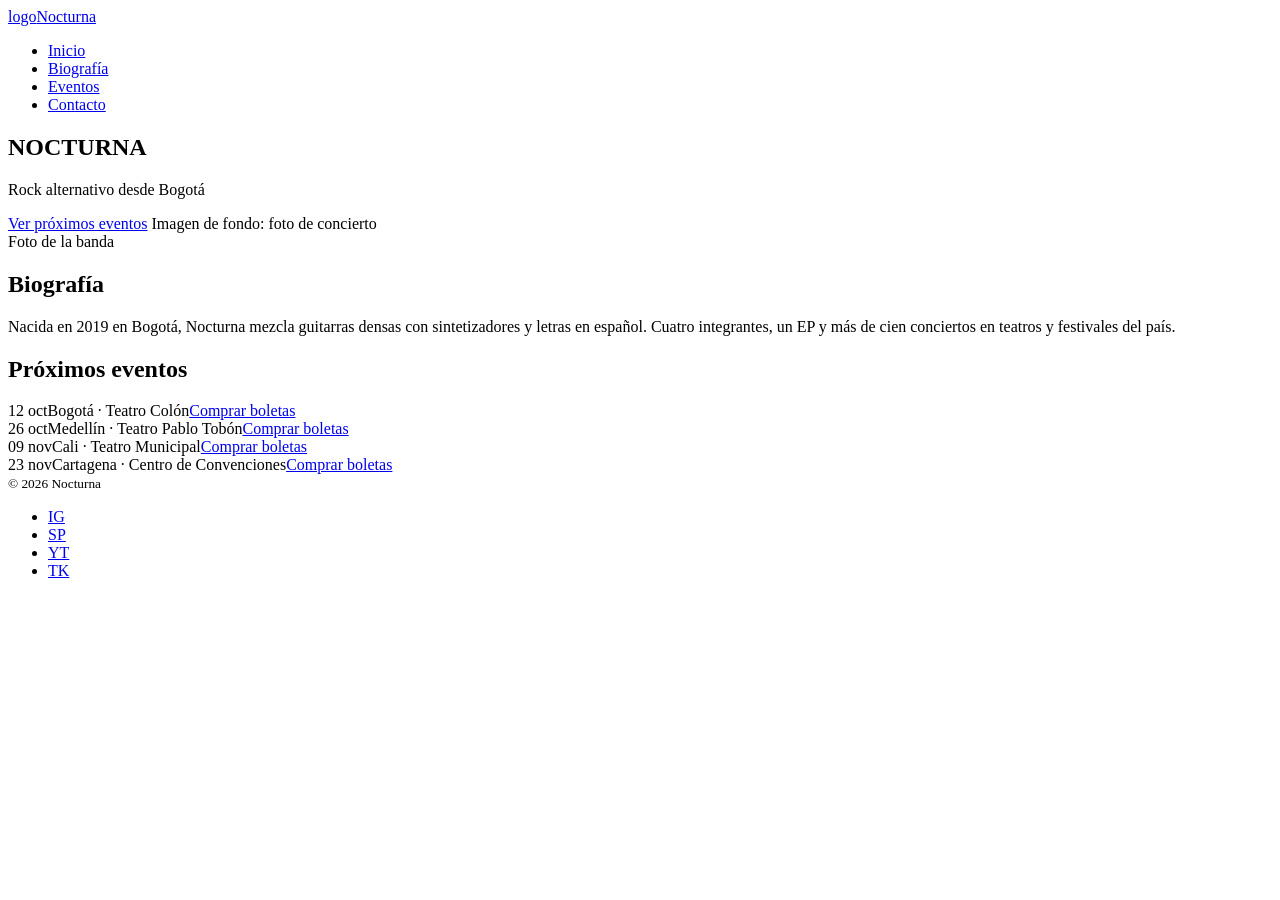
<file: index.html>
<!DOCTYPE html>
<html lang="es">
<head>
<meta charset="UTF-8">
<meta name="viewport" content="width=device-width, initial-scale=1">
<title>Nocturna · Página de la banda</title>

</head>
<body>

<header>
  <nav class="wrap" aria-label="Principal">
    <a href="#inicio" class="logo"><span class="ph" aria-hidden="true">logo</span><span>Nocturna</span></a>
    <ul>
      <li><a href="#inicio">Inicio</a></li>
      <li><a href="#biografia">Biografía</a></li>
      <li><a href="#eventos">Eventos</a></li>
      <li><a href="#contacto">Contacto</a></li>
    </ul>
  </nav>
</header>

<main>
  <section class="hero" id="inicio" aria-label="Banner principal">
    <span class="luz l1" aria-hidden="true"></span>
    <span class="luz l2" aria-hidden="true"></span>
    <span class="luz l3" aria-hidden="true"></span>
    <h1>NOCTURNA</h1>
    <p>Rock alternativo desde Bogotá</p>
    <a href="#eventos" class="btn solid">Ver próximos eventos</a>
    <span class="nota">Imagen de fondo: foto de concierto</span>
  </section>

  <section class="bio" id="biografia">
    <div class="wrap">
      <div class="ph" role="img" aria-label="Espacio para la foto de la banda">Foto de la banda</div>
      <div>
        <h2>Biografía</h2>
        <p>Nacida en 2019 en Bogotá, Nocturna mezcla guitarras densas con sintetizadores y letras en español. Cuatro integrantes, un EP y más de cien conciertos en teatros y festivales del país.</p>
      </div>
    </div>
  </section>

  <section class="eventos" id="eventos">
    <div class="wrap">
      <h2>Próximos eventos</h2>
      <div class="fila"><span class="fecha">12 oct</span><span class="lugar">Bogotá · Teatro Colón</span><a href="#" class="btn">Comprar boletas</a></div>
      <div class="fila"><span class="fecha">26 oct</span><span class="lugar">Medellín · Teatro Pablo Tobón</span><a href="#" class="btn">Comprar boletas</a></div>
      <div class="fila"><span class="fecha">09 nov</span><span class="lugar">Cali · Teatro Municipal</span><a href="#" class="btn">Comprar boletas</a></div>
      <div class="fila"><span class="fecha">23 nov</span><span class="lugar">Cartagena · Centro de Convenciones</span><a href="#" class="btn">Comprar boletas</a></div>
    </div>
  </section>
</main>

<footer id="contacto">
  <div class="wrap">
    <small>© 2026 Nocturna</small>
    <ul class="redes">
      <li><a href="#" aria-label="Instagram">IG</a></li>
      <li><a href="#" aria-label="Spotify">SP</a></li>
      <li><a href="#" aria-label="YouTube">YT</a></li>
      <li><a href="#" aria-label="TikTok">TK</a></li>
    </ul>
  </div>
</footer>

</body>
</html>
</file>
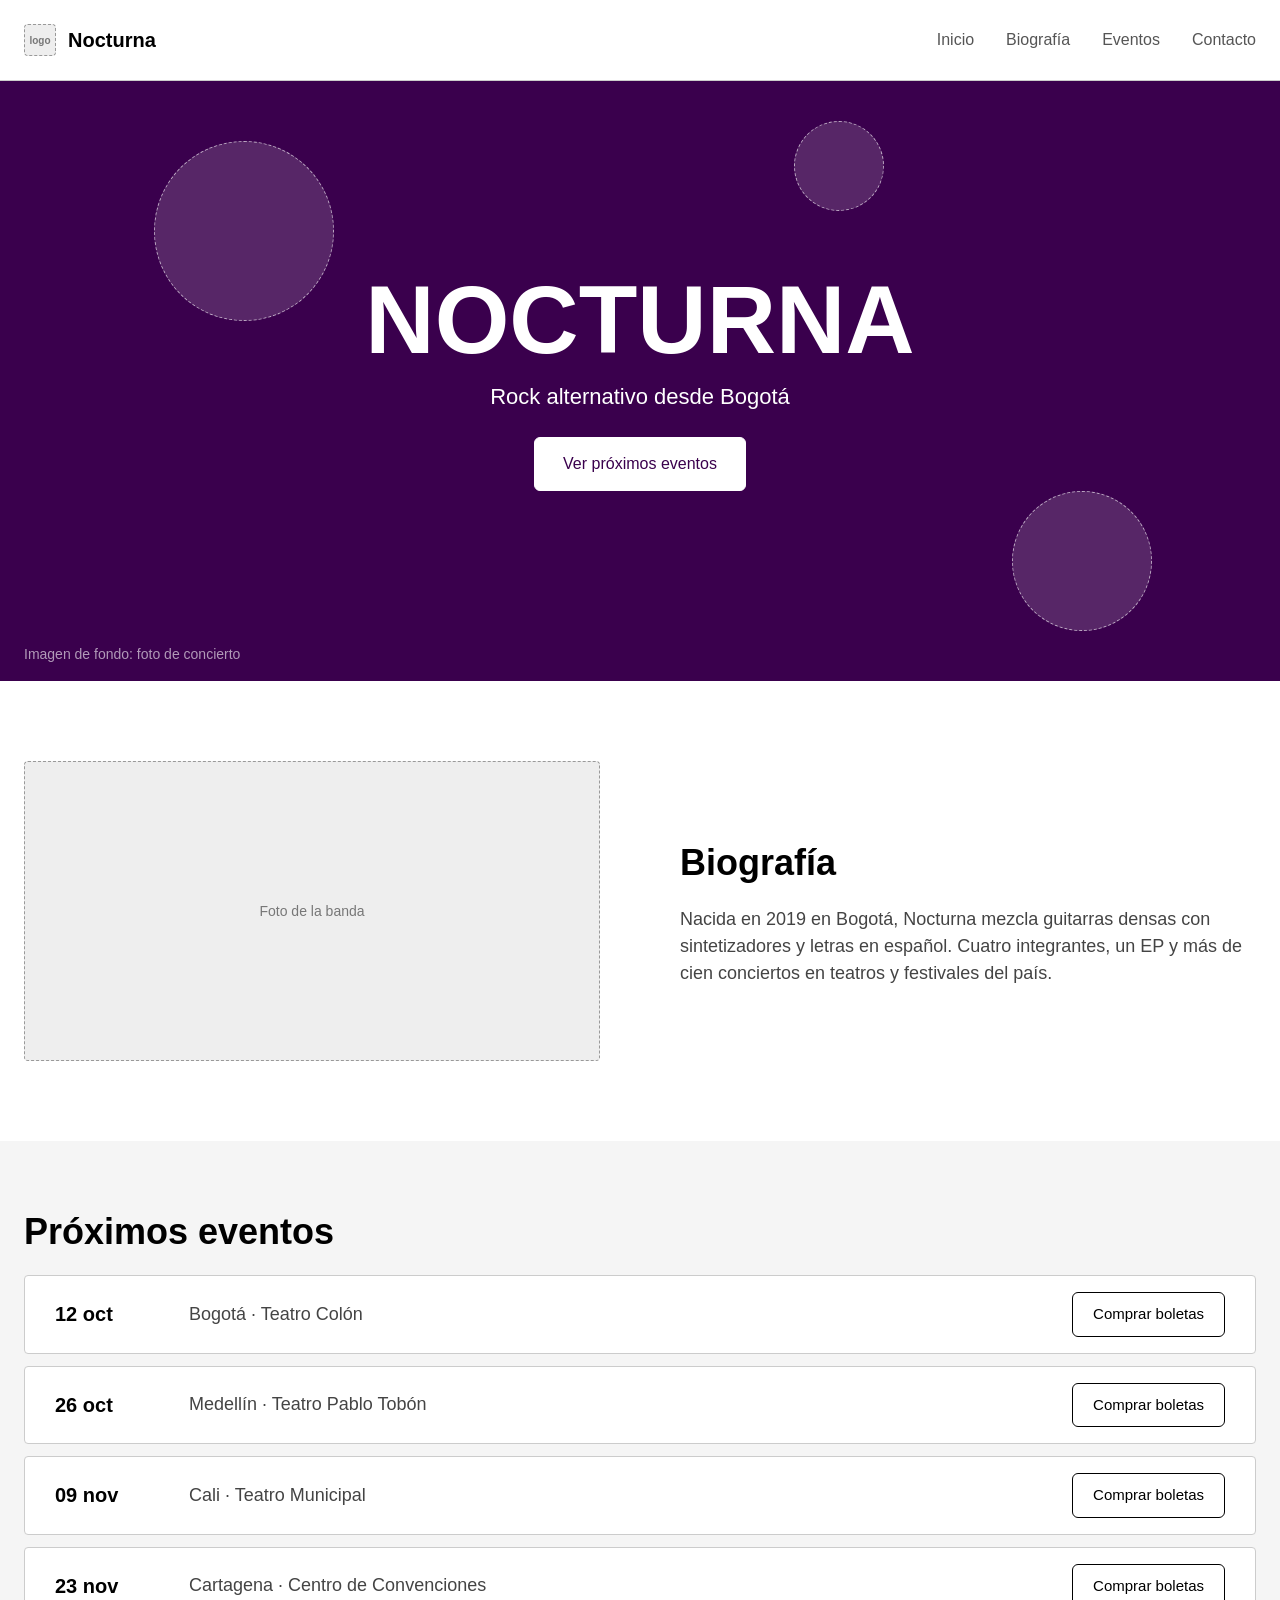
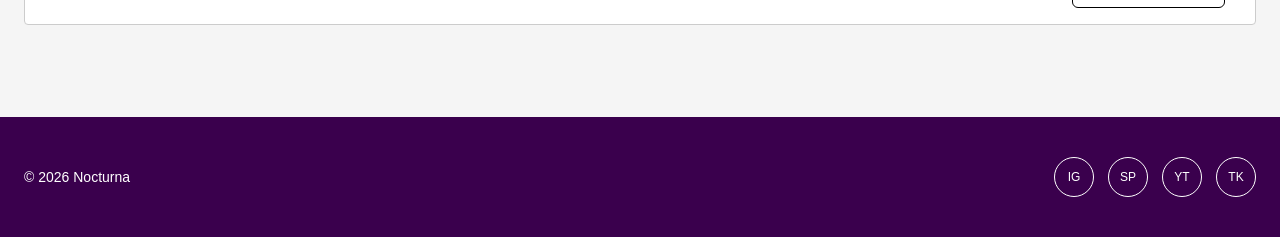
<file: public/index.html>
<!DOCTYPE html>
<html lang="es">
<head>
<meta charset="UTF-8">
<meta name="viewport" content="width=device-width, initial-scale=1">
<title>Nocturna · Página de la banda</title>
<link rel="stylesheet" href="styles.css">
</head>
<body>

<header>
  <nav class="wrap" aria-label="Principal">
    <a href="#inicio" class="logo"><span class="ph" aria-hidden="true">logo</span><span>Nocturna</span></a>
    <ul>
      <li><a href="#inicio">Inicio</a></li>
      <li><a href="#biografia">Biografía</a></li>
      <li><a href="#eventos">Eventos</a></li>
      <li><a href="#contacto">Contacto</a></li>
    </ul>
  </nav>
</header>

<main>
  <section class="hero" id="inicio" aria-label="Banner principal">
    <span class="luz l1" aria-hidden="true"></span>
    <span class="luz l2" aria-hidden="true"></span>
    <span class="luz l3" aria-hidden="true"></span>
    <h1>NOCTURNA</h1>
    <p>Rock alternativo desde Bogotá</p>
    <a href="#eventos" class="btn solid">Ver próximos eventos</a>
    <span class="nota">Imagen de fondo: foto de concierto</span>
  </section>

  <section class="bio" id="biografia">
    <div class="wrap">
      <div class="ph" role="img" aria-label="Espacio para la foto de la banda">Foto de la banda</div>
      <div>
        <h2>Biografía</h2>
        <p>Nacida en 2019 en Bogotá, Nocturna mezcla guitarras densas con sintetizadores y letras en español. Cuatro integrantes, un EP y más de cien conciertos en teatros y festivales del país.</p>
      </div>
    </div>
  </section>

  <section class="eventos" id="eventos">
    <div class="wrap">
      <h2>Próximos eventos</h2>
      <div class="fila"><span class="fecha">12 oct</span><span class="lugar">Bogotá · Teatro Colón</span><a href="#" class="btn">Comprar boletas</a></div>
      <div class="fila"><span class="fecha">26 oct</span><span class="lugar">Medellín · Teatro Pablo Tobón</span><a href="#" class="btn">Comprar boletas</a></div>
      <div class="fila"><span class="fecha">09 nov</span><span class="lugar">Cali · Teatro Municipal</span><a href="#" class="btn">Comprar boletas</a></div>
      <div class="fila"><span class="fecha">23 nov</span><span class="lugar">Cartagena · Centro de Convenciones</span><a href="#" class="btn">Comprar boletas</a></div>
    </div>
  </section>
</main>

<footer id="contacto">
  <div class="wrap">
    <small>© 2026 Nocturna</small>
    <ul class="redes">
      <li><a href="#" aria-label="Instagram">IG</a></li>
      <li><a href="#" aria-label="Spotify">SP</a></li>
      <li><a href="#" aria-label="YouTube">YT</a></li>
      <li><a href="#" aria-label="TikTok">TK</a></li>
    </ul>
  </div>
</footer>

</body>
</html>
</file>
<file: public/styles.css>
:root {
    --black: #000000;
    --fondo: #3A004D;
    --sm: 16px;

    --blanco: #ffffff;
    --gris-claro: #f5f5f5;
    --gris-borde: #cccccc;
    --gris-texto: #444444;
    --md: 32px;
    --lg: 80px;
}

* {
    box-sizing: border-box;
}

body {
    margin: 0;
    font-family: Inter, Arial, sans-serif;
    color: var(--black);
    background: var(--blanco);
    line-height: 1.5;
}

a {
    color: inherit;
    text-decoration: none;
}

ul {
    margin: 0;
    padding: 0;
    list-style: none;
}

a:focus-visible,
button:focus-visible {
    outline: 3px solid var(--fondo);
    outline-offset: 3px;
}

.wrap {
    max-width: 1280px;
    margin: 0 auto;
    padding: 0 calc(var(--sm) + 8px);
}

.ph {
    background: #eeeeee;
    border: 1px dashed #999999;
    display: flex;
    align-items: center;
    justify-content: center;
    color: #777777;
    font-size: 14px;
}

/* 1. Navbar */
header {
    background: var(--blanco);
    border-bottom: 1px solid var(--gris-borde);
}

nav {
    display: flex;
    align-items: center;
    justify-content: space-between;
    height: 80px;
}

.logo {
    display: flex;
    align-items: center;
    gap: 12px;
    font-weight: 600;
    font-size: 20px;
}

.logo .ph {
    width: var(--md);
    height: var(--md);
    border-radius: 4px;
    font-size: 10px;
}

nav ul {
    display: flex;
    gap: var(--md);
    font-size: var(--sm);
    color: #555555;
}

nav a:hover {
    color: var(--fondo);
    text-decoration: underline;
}

/* 2. Hero / banner principal */
.hero {
    position: relative;
    height: 600px;
    background: var(--fondo);
    color: var(--blanco);
    overflow: hidden;
    display: flex;
    flex-direction: column;
    align-items: center;
    justify-content: center;
    text-align: center;
    gap: 12px;
    padding: 0 calc(var(--sm) + 8px);
}

.hero h1 {
    position: relative;
    margin: 0;
    font-size: clamp(48px, 9vw, 96px);
    font-weight: 700;
    line-height: 1;
}

.hero p {
    position: relative;
    margin: 0;
    font-size: 22px;
}

.hero .nota {
    position: absolute;
    left: calc(var(--sm) + 8px);
    bottom: var(--sm);
    font-size: 14px;
    color: rgba(255, 255, 255, 0.6);
}

/* Luces animadas del banner */
.luz {
    position: absolute;
    border-radius: 50%;
    border: 1.5px dashed rgba(255, 255, 255, 0.6);
    background: rgba(255, 255, 255, 0.15);
    animation: parpadeo 3.2s ease-in-out infinite;
}

.l1 { width: 180px; height: 180px; left: 12%;  top: 60px; }
.l2 { width: 140px; height: 140px; right: 10%; bottom: 50px; animation-delay: 1s; }
.l3 { width: 90px;  height: 90px;  left: 62%;  top: 40px;    animation-delay: 2s; }

@keyframes parpadeo {
    0%, 100% { opacity: 1;   transform: translateY(0) scale(1); }
    50%      { opacity: 0.3; transform: translateY(-14px) scale(1.08); }
}

/* Botones */
.btn {
    display: inline-block;
    padding: 14px 28px;
    border: 1px solid var(--black);
    border-radius: 6px;
    font-size: var(--sm);
    font-weight: 500;
    background: var(--blanco);
    color: var(--black);
    cursor: pointer;
}

.btn:hover {
    background: var(--fondo);
    border-color: var(--fondo);
    color: var(--blanco);
}

.btn.solid {
    position: relative;
    margin-top: 12px;
    background: var(--blanco);
    border-color: var(--blanco);
    color: var(--fondo);
}

.btn.solid:hover {
    background: var(--black);
    border-color: var(--black);
    color: var(--blanco);
}

/* 3. Biografía */
.bio {
    padding: var(--lg) 0;
}

.bio .wrap {
    display: grid;
    grid-template-columns: 1fr 1fr;
    gap: var(--lg);
    align-items: center;
}

.bio .ph {
    height: 300px;
    border-radius: 4px;
}

h2 {
    margin: 0 0 var(--sm);
    font-size: 36px;
    font-weight: 600;
}

.bio p {
    margin: 0;
    max-width: 60ch;
    font-size: 18px;
    color: var(--gris-texto);
}

/* 4. Eventos */
.eventos {
    background: var(--gris-claro);
    padding: 64px 0 var(--lg);
}

.fila {
    display: flex;
    align-items: center;
    gap: 24px;
    background: var(--blanco);
    border: 1px solid var(--gris-borde);
    border-radius: 4px;
    padding: var(--sm) 30px;
    margin-bottom: 12px;
}

.fecha {
    width: 110px;
    font-size: 20px;
    font-weight: 600;
}

.lugar {
    flex: 1;
    font-size: 18px;
    color: var(--gris-texto);
}

.fila .btn {
    padding: 10px 20px;
    font-size: 15px;
}

/* 5. Footer */
footer {
    background: var(--fondo);
    color: var(--blanco);
    padding: 40px 0;
}

footer .wrap {
    display: flex;
    align-items: center;
    justify-content: space-between;
    gap: var(--sm);
}

footer small {
    font-size: 14px;
}

.redes {
    display: flex;
    gap: 14px;
}

.redes a {
    width: 40px;
    height: 40px;
    border-radius: 50%;
    border: 1px solid var(--blanco);
    display: flex;
    align-items: center;
    justify-content: center;
    font-size: 12px;
    color: var(--blanco);
}

.redes a:hover {
    background: var(--blanco);
    color: var(--fondo);
}

/* Celular */
@media (max-width: 760px) {
    nav ul { gap: var(--sm); font-size: 14px; }
    .logo span:last-child { display: none; }
    .hero { height: 520px; }
    .hero p { font-size: 18px; }
    .bio { padding: 48px 0; }
    .bio .wrap { grid-template-columns: 1fr; gap: var(--md); }
    .fila { flex-wrap: wrap; gap: 8px var(--sm); padding: var(--sm); }
    .fecha { width: auto; }
    .lugar { flex-basis: 100%; order: 3; }
    .fila .btn { margin-left: auto; }
    footer .wrap { flex-direction: column; }
}

/* Respeta a quien reduce el movimiento */
@media (prefers-reduced-motion: reduce) {
    .luz { animation: none; }
}
</file>
